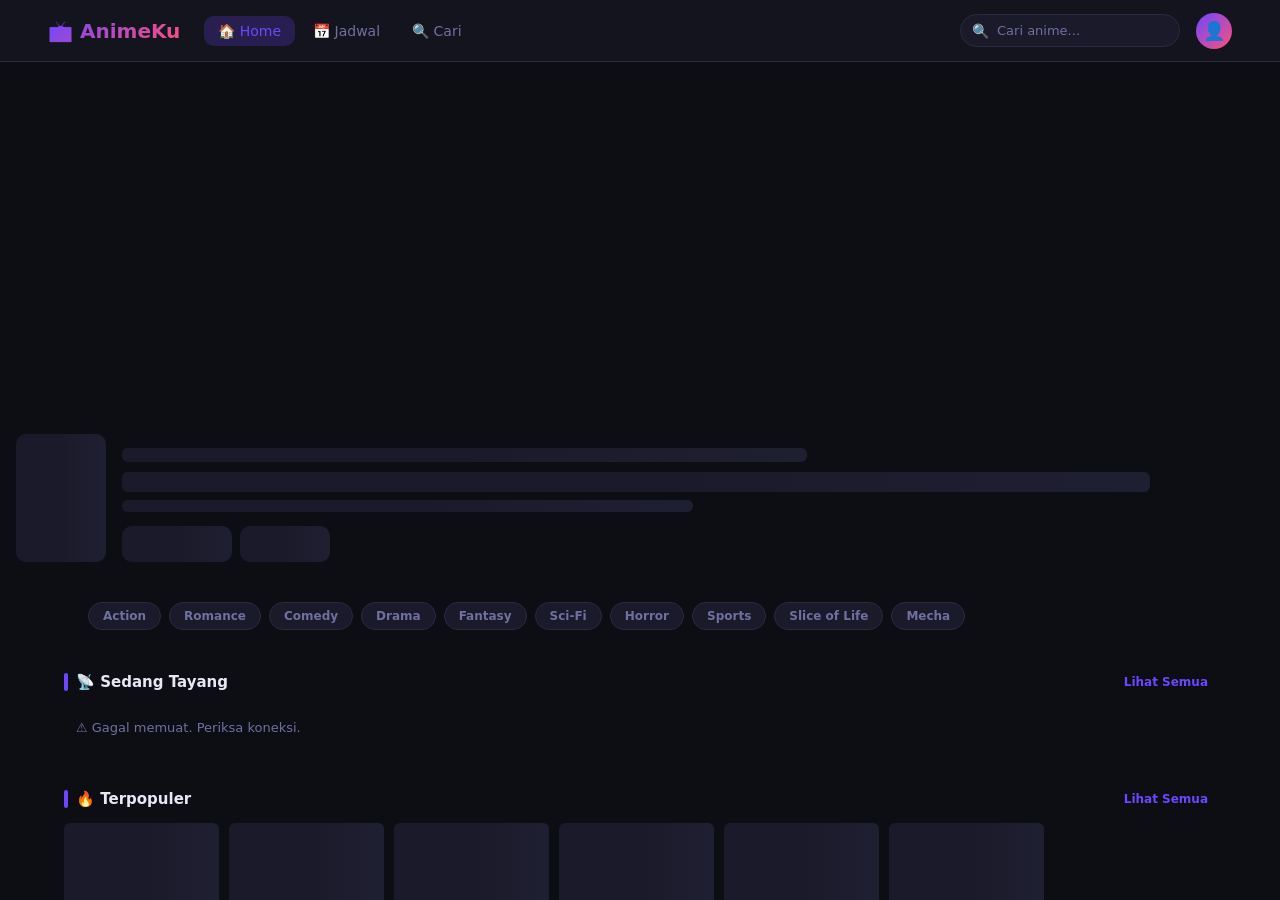
<file: Index.html>
<!DOCTYPE html>
<html lang="id">
<head>
  <meta charset="UTF-8">
  <meta name="viewport" content="width=device-width, initial-scale=1.0, viewport-fit=cover">
  <title>AnimeKu — Nonton Anime Subtitle Indonesia</title>
  <meta name="description" content="Nonton anime subtitle Indonesia terlengkap. Update setiap hari.">
  <meta name="theme-color" content="#6c47ff">
  <link rel="manifest" href="manifest.json">
  <link rel="stylesheet" href="style.css">
  <style>
    /* Safe area untuk iPhone notch */
    .bottomnav { padding-bottom: env(safe-area-inset-bottom); }
  </style>
</head>
<body>

<div class="app">

  <!-- ── TOP NAV (desktop) ── -->
  <nav class="topnav">
    <span class="logo">📺 AnimeKu</span>
    <div class="nav-links">
      <button class="tnav-btn active" data-page="home"   onclick="navigate('home')">🏠 Home</button>
      <button class="tnav-btn"        data-page="jadwal" onclick="navigate('jadwal')">📅 Jadwal</button>
      <button class="tnav-btn"        data-page="search" onclick="navigate('search')">🔍 Cari</button>
    </div>
    <div class="top-search">
      <span class="si">🔍</span>
      <input type="search" placeholder="Cari anime..." oninput="topSearch(this.value)">
    </div>
    <button class="user-btn" onclick="navigate('profile')">👤</button>
  </nav>

  <!-- ── CONTENT ── -->
  <div class="content" id="content">
    <!-- diisi oleh script.js -->
  </div>

  <!-- ── BOTTOM NAV (mobile) ── -->
  <nav class="bottomnav">
    <button class="nav-btn active" data-page="home"    onclick="navigate('home')">
      <span class="ni">🏠</span><span>Home</span>
    </button>
    <button class="nav-btn" data-page="jadwal" onclick="navigate('jadwal')">
      <span class="ni">📅</span><span>Jadwal</span>
    </button>
    <button class="nav-btn" data-page="search" onclick="navigate('search')">
      <span class="ni">🔍</span><span>Cari</span>
    </button>
    <button class="nav-btn" data-page="profile" onclick="navigate('profile')">
      <span class="ni">👤</span><span>Profil</span>
    </button>
  </nav>

</div><!-- /.app -->

<!-- ── DETAIL OVERLAY ── -->
<div class="overlay" id="detailOverlay" onclick="handleOverlayClick(event,'detailOverlay')">
  <div class="overlay-sheet" id="detailSheet"></div>
</div>

<!-- ── TRAILER OVERLAY ── -->
<div class="overlay" id="trailerOverlay" onclick="handleOverlayClick(event,'trailerOverlay')">
  <div class="overlay-sheet" style="border-radius:16px;padding:16px;max-width:640px;">
    <div style="display:flex;align-items:center;justify-content:space-between;margin-bottom:12px;">
      <span id="trailerTitle" style="font-weight:700;font-size:15px;"></span>
      <button onclick="closeTrailer()" style="background:none;border:none;color:var(--muted);font-size:22px;cursor:pointer;">✕</button>
    </div>
    <div class="video-wrap">
      <iframe id="trailerFrame" allowfullscreen
              allow="autoplay; encrypted-media"></iframe>
    </div>
  </div>
</div>

<script>
function handleOverlayClick(e, id) {
  if (e.target.id === id) {
    if (id === 'detailOverlay') closeDetail();
    if (id === 'trailerOverlay') closeTrailer();
  }
}
function topSearch(val) {
  if (val.trim().length > 1) {
    navigate('search', val.trim());
    // Update search input in page
    setTimeout(() => {
      const si = document.getElementById('sInput');
      if (si) { si.value = val; }
    }, 100);
  }
}
</script>

<script src="script.js"></script>
</body>
</html>
</file>
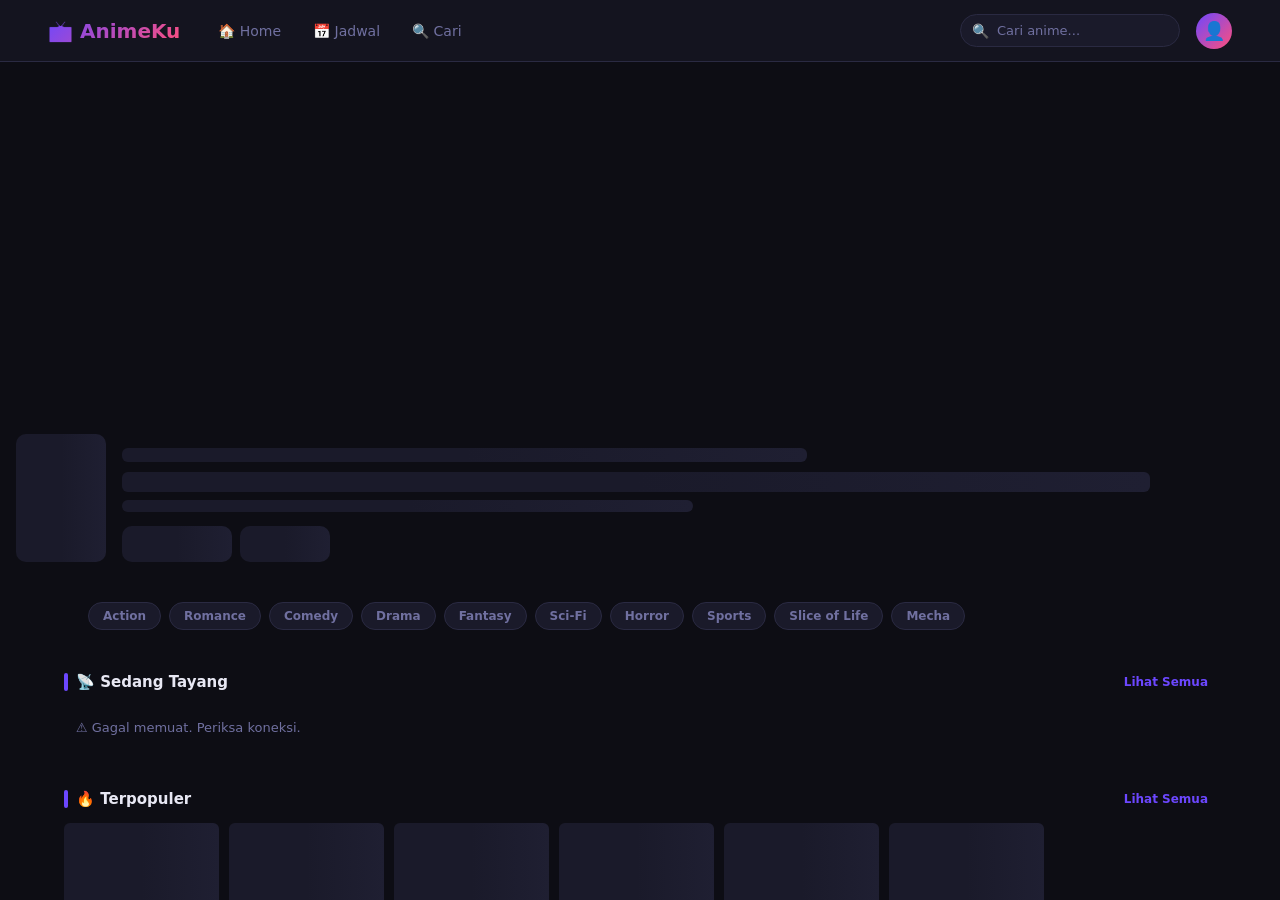
<file: index.html>
<!DOCTYPE html>
<html lang="id">
<head>
  <meta charset="UTF-8">
  <meta name="viewport" content="width=device-width, initial-scale=1.0, viewport-fit=cover">
  <title>AnimeKu — Nonton Anime Subtitle Indonesia</title>
  <meta name="description" content="Nonton anime subtitle Indonesia terlengkap. Update setiap hari.">
  <meta name="theme-color" content="#6c47ff">
  <link rel="manifest" href="manifest.json">
  <link rel="stylesheet" href="style.css">
  <style>
    /* Safe area untuk iPhone notch */
    .bottomnav { padding-bottom: env(safe-area-inset-bottom); }
  </style>
</head>
<body>

<div class="app">

  <!-- ── TOP NAV (desktop) ── -->
  <nav class="topnav">
    <span class="logo">📺 AnimeKu</span>
    <div class="nav-links">
      <button class="tnav-btn active" data-page="index"   onclick="navigate('index')">🏠 Home</button>
      <button class="tnav-btn"        data-page="jadwal" onclick="navigate('jadwal')">📅 Jadwal</button>
      <button class="tnav-btn"        data-page="search" onclick="navigate('search')">🔍 Cari</button>
    </div>
    <div class="top-search">
      <span class="si">🔍</span>
      <input type="search" placeholder="Cari anime..." oninput="topSearch(this.value)">
    </div>
    <button class="user-btn" onclick="navigate('profile')">👤</button>
  </nav>

  <!-- ── CONTENT ── -->
  <div class="content" id="content">
    <!-- diisi oleh script.js -->
  </div>

  <!-- ── BOTTOM NAV (mobile) ── -->
  <nav class="bottomnav">
    <button class="nav-btn active" data-page="index"    onclick="navigate('index')">
      <span class="ni">🏠</span><span>Home</span>
    </button>
    <button class="nav-btn" data-page="jadwal" onclick="navigate('jadwal')">
      <span class="ni">📅</span><span>Jadwal</span>
    </button>
    <button class="nav-btn" data-page="search" onclick="navigate('search')">
      <span class="ni">🔍</span><span>Cari</span>
    </button>
    <button class="nav-btn" data-page="profile" onclick="navigate('profile')">
      <span class="ni">👤</span><span>Profil</span>
    </button>
  </nav>

</div><!-- /.app -->

<!-- ── DETAIL OVERLAY ── -->
<div class="overlay" id="detailOverlay" onclick="handleOverlayClick(event,'detailOverlay')">
  <div class="overlay-sheet" id="detailSheet"></div>
</div>

<!-- ── TRAILER OVERLAY ── -->
<div class="overlay" id="trailerOverlay" onclick="handleOverlayClick(event,'trailerOverlay')">
  <div class="overlay-sheet" style="border-radius:16px;padding:16px;max-width:640px;">
    <div style="display:flex;align-items:center;justify-content:space-between;margin-bottom:12px;">
      <span id="trailerTitle" style="font-weight:700;font-size:15px;"></span>
      <button onclick="closeTrailer()" style="background:none;border:none;color:var(--muted);font-size:22px;cursor:pointer;">✕</button>
    </div>
    <div class="video-wrap">
      <iframe id="trailerFrame" allowfullscreen
              allow="autoplay; encrypted-media"></iframe>
    </div>
  </div>
</div>

<script>
function handleOverlayClick(e, id) {
  if (e.target.id === id) {
    if (id === 'detailOverlay') closeDetail();
    if (id === 'trailerOverlay') closeTrailer();
  }
}
function topSearch(val) {
  if (val.trim().length > 1) {
    navigate('search', val.trim());
    // Update search input in page
    setTimeout(() => {
      const si = document.getElementById('sInput');
      if (si) { si.value = val; }
    }, 100);
  }
}
</script>

<script src="script.js"></script>
</body>
</html>
</file>
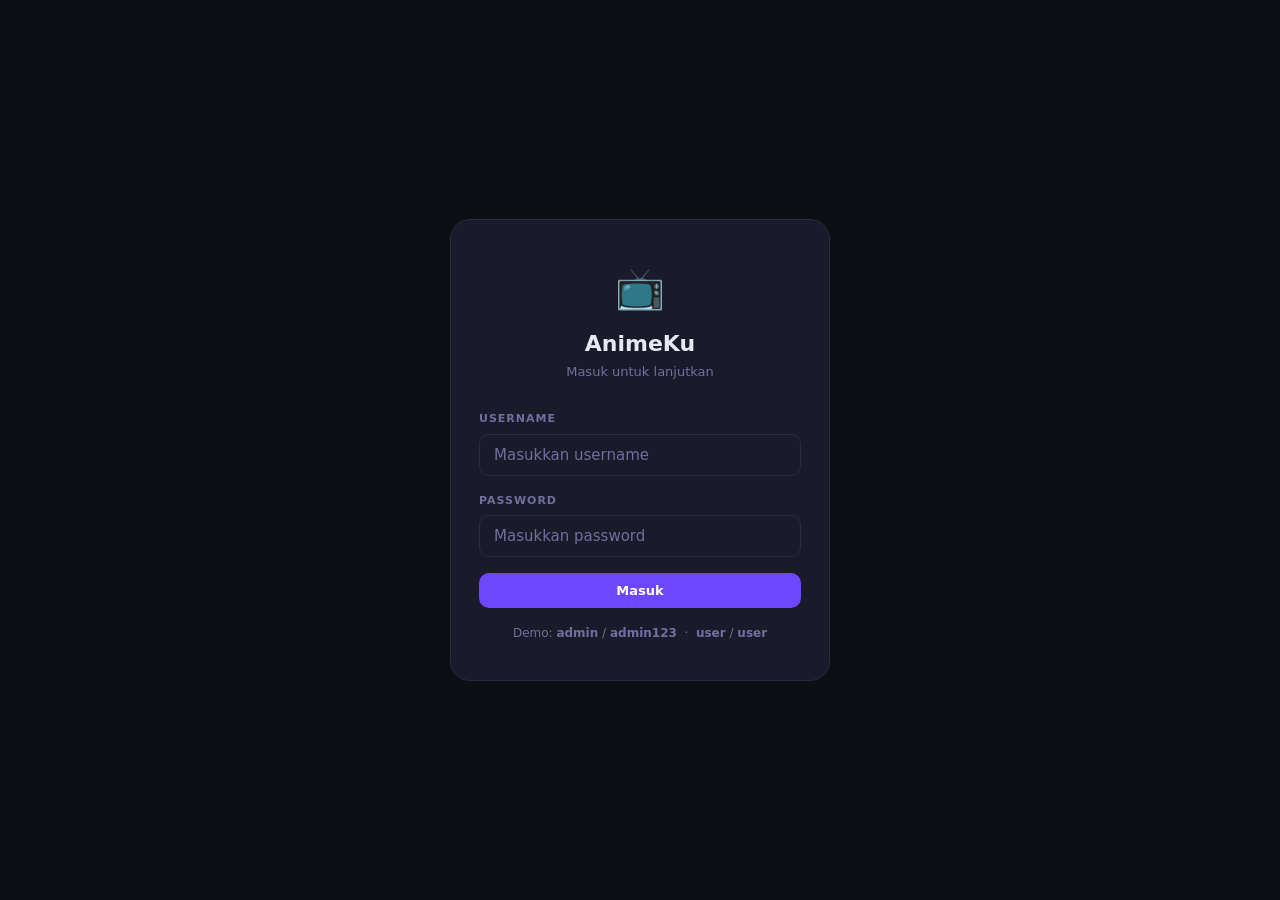
<file: admin.html>
<!DOCTYPE html>
<html lang="id">
<head>
  <meta charset="UTF-8">
  <meta name="viewport" content="width=device-width, initial-scale=1.0">
  <title>Admin Panel — AnimeKu</title>
  <link rel="stylesheet" href="style.css">
</head>
<body>
<div class="app">

  <!-- Top bar -->
  <nav class="topnav" style="display:flex;">
    <span class="logo">📺 AnimeKu</span>
    <span style="font-size:12px;color:var(--muted);margin-right:auto;">Admin Panel</span>
    <a href="index.html" class="btn btn-ghost btn-sm" style="margin-right:8px;">🏠 Situs</a>
    <button class="btn btn-danger btn-sm" onclick="doLogout()">🚪 Keluar</button>
  </nav>

  <div class="content" id="content">

    <!-- Page head -->
    <div class="page-head">
      <span class="ph-title">🛡️ Dashboard Admin</span>
      <span class="badge b-pink">Administrator</span>
    </div>

    <!-- Stats -->
    <div class="stat-grid" id="statsGrid">
      <div class="stat-card"><div class="sc-icon">🎬</div><div class="sc-val" id="sAnime">—</div><div class="sc-label">Total Anime Dimuat</div></div>
      <div class="stat-card"><div class="sc-icon">📡</div><div class="sc-val" id="sAiring">—</div><div class="sc-label">Sedang Tayang</div></div>
      <div class="stat-card"><div class="sc-icon">⭐</div><div class="sc-val" id="sTopScore">—</div><div class="sc-label">Skor Tertinggi</div></div>
      <div class="stat-card"><div class="sc-icon">👤</div><div class="sc-val">2</div><div class="sc-label">Akun Terdaftar</div></div>
    </div>

    <!-- Filter row -->
    <div style="display:flex;gap:8px;align-items:center;padding:0 12px 12px;flex-wrap:wrap;">
      <button class="genre-chip active" onclick="loadTable('top',this)">🏆 Top Anime</button>
      <button class="genre-chip" onclick="loadTable('airing',this)">📡 Sedang Tayang</button>
      <button class="genre-chip" onclick="loadTable('popular',this)">🔥 Terpopuler</button>
      <span style="margin-left:auto;font-size:12px;color:var(--muted);" id="tableInfo">Memuat...</span>
    </div>

    <!-- Table -->
    <div class="table-wrap">
      <table>
        <thead>
          <tr>
            <th>#</th>
            <th>Anime</th>
            <th>Score</th>
            <th>Episode</th>
            <th>Status</th>
            <th>Aksi</th>
          </tr>
        </thead>
        <tbody id="animeTable">
          <tr><td colspan="6" style="text-align:center;padding:24px;color:var(--muted);">Memuat data...</td></tr>
        </tbody>
      </table>
    </div>

    <p style="text-align:center;font-size:11px;color:var(--muted);padding:12px;">
      Data real-time dari Jikan API (MyAnimeList)
    </p>

  </div>
</div>

<script>
// Proteksi route
if (localStorage.getItem('username') !== 'admin') {
  alert('Akses ditolak. Hanya admin yang diizinkan.');
  window.location.href = 'login.html';
}
if (localStorage.getItem('theme') === 'light') document.body.classList.add('light');

async function jikan(path) {
  const r = await fetch('https://api.jikan.moe/v4' + path);
  const j = await r.json();
  return j.data || [];
}

async function loadStats() {
  try {
    const [top, airing] = await Promise.all([
      jikan('/top/anime?limit=25'),
      jikan('/top/anime?filter=airing&limit=25'),
    ]);
    document.getElementById('sAnime').textContent    = top.length + '+';
    document.getElementById('sAiring').textContent   = airing.length;
    document.getElementById('sTopScore').textContent = top[0]?.score ?? '—';
  } catch(e) {}
}

async function loadTable(filter, btn) {
  document.querySelectorAll('.genre-chip').forEach(c => c.classList.remove('active'));
  if (btn) btn.classList.add('active');

  const tbody = document.getElementById('animeTable');
  tbody.innerHTML = '<tr><td colspan="6" style="text-align:center;padding:24px;color:var(--muted);">Memuat...</td></tr>';

  try {
    const map = { top: '/top/anime?limit=25', airing: '/top/anime?filter=airing&limit=25', popular: '/top/anime?filter=bypopularity&limit=25' };
    const data = await jikan(map[filter] || map.top);
    document.getElementById('tableInfo').textContent = data.length + ' anime dimuat';

    tbody.innerHTML = data.map((a, i) => `
      <tr>
        <td style="color:var(--muted);font-weight:700;">${i+1}</td>
        <td>
          <div style="display:flex;align-items:center;gap:10px;">
            <img src="${a.images?.jpg?.image_url||''}" alt="${a.title}"
                 style="width:36px;height:50px;object-fit:cover;border-radius:6px;flex-shrink:0;"
                 onerror="this.style.display='none'">
            <div>
              <div style="font-weight:600;font-size:13px;max-width:180px;white-space:nowrap;overflow:hidden;text-overflow:ellipsis;">${a.title}</div>
              <div style="font-size:11px;color:var(--muted);">${a.type||''}</div>
            </div>
          </div>
        </td>
        <td><span style="color:var(--yellow);font-weight:700;">⭐ ${a.score??'—'}</span></td>
        <td style="color:var(--muted);">${a.episodes??'?'}</td>
        <td>
          <span class="badge ${a.airing?'b-green':'b-purple'}" style="font-size:10px;">
            ${a.airing?'Tayang':'Selesai'}
          </span>
        </td>
        <td>
          <a href="https://myanimelist.net/anime/${a.mal_id}" target="_blank"
             class="btn btn-ghost btn-sm" style="font-size:11px;padding:5px 10px;">
            Detail
          </a>
        </td>
      </tr>`).join('');

  } catch (e) {
    tbody.innerHTML = '<tr><td colspan="6" style="text-align:center;padding:24px;color:#ff5252;">⚠️ Gagal memuat. Periksa koneksi.</td></tr>';
  }
}

function doLogout() {
  if (!confirm('Keluar dari admin panel?')) return;
  localStorage.removeItem('loggedIn');
  localStorage.removeItem('username');
  window.location.href = 'login.html';
}

// Init
loadStats();
loadTable('top', document.querySelector('.genre-chip'));
</script>
</body>
</html>
</file>
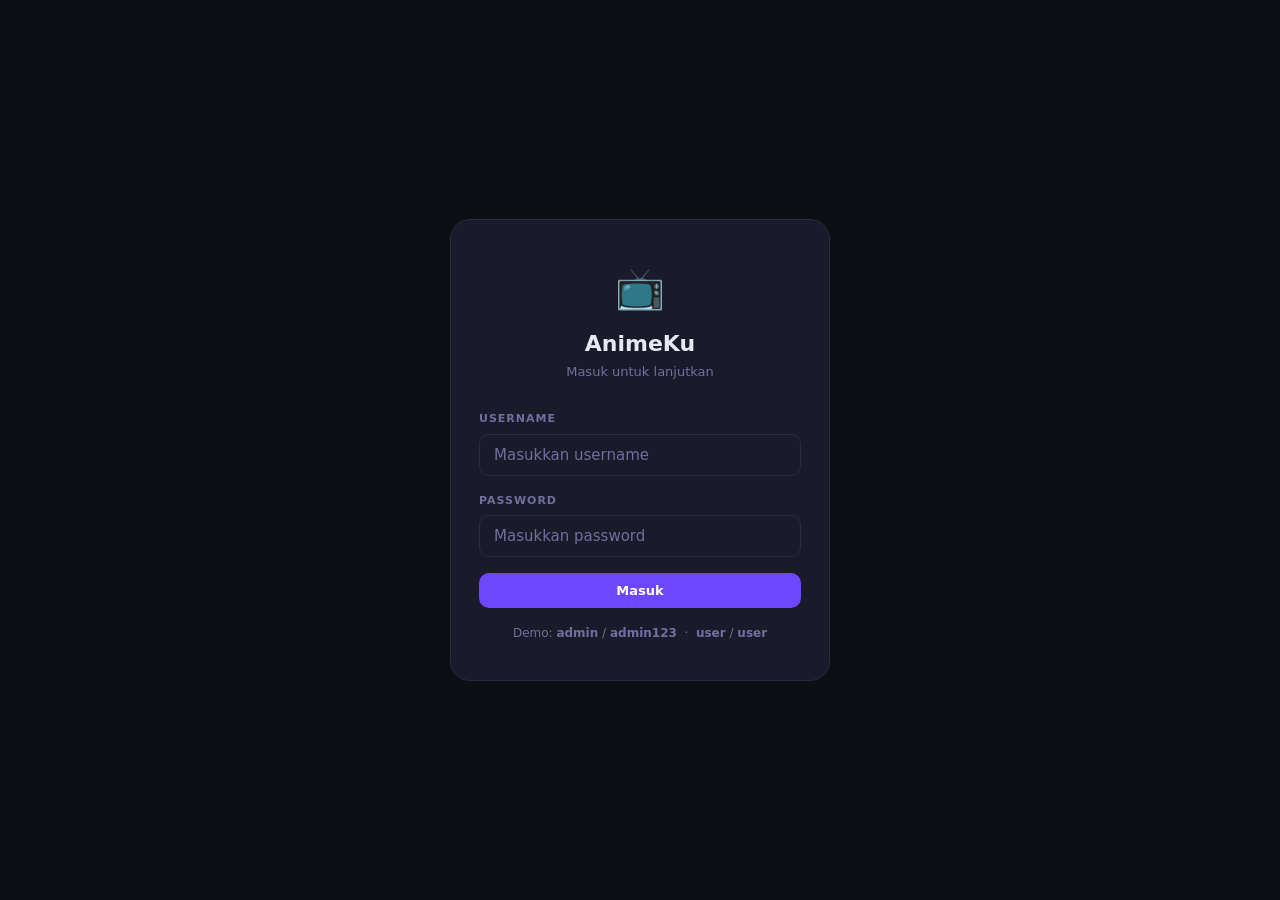
<file: login.html>
<!DOCTYPE html>
<html lang="id">
<head>
  <meta charset="UTF-8">
  <meta name="viewport" content="width=device-width, initial-scale=1.0">
  <title>Login — AnimeKu</title>
  <link rel="stylesheet" href="style.css">
</head>
<body>

<div class="login-page">
  <div class="login-card">

    <div class="login-logo">📺</div>
    <div class="login-title">AnimeKu</div>
    <div class="login-sub">Masuk untuk lanjutkan</div>

    <div id="errAlert" class="alert alert-err">⚠️ Username atau password salah.</div>

    <div class="form-group">
      <label>Username</label>
      <input type="text" id="uInput" placeholder="Masukkan username" autocomplete="username">
    </div>
    <div class="form-group">
      <label>Password</label>
      <input type="password" id="pInput" placeholder="Masukkan password"
             autocomplete="current-password"
             onkeydown="if(event.key==='Enter')doLogin()">
    </div>

    <button class="btn btn-primary btn-block" id="loginBtn" onclick="doLogin()">
      Masuk
    </button>

    <p style="text-align:center;font-size:12px;color:var(--muted);margin-top:16px;">
      Demo: <strong>admin</strong> / <strong>admin123</strong>
      &nbsp;·&nbsp; <strong>user</strong> / <strong>user</strong>
    </p>

  </div>
</div>

<script>
// Terapkan tema tersimpan
if (localStorage.getItem('theme') === 'light') document.body.classList.add('light');

// SHA-256 hash dari password menggunakan Web Crypto API bawaan browser
async function sha256(text) {
  const buf  = await crypto.subtle.digest('SHA-256', new TextEncoder().encode(text));
  return Array.from(new Uint8Array(buf)).map(b => b.toString(16).padStart(2,'0')).join('');
}

// Hash tersimpan (bukan plain text)
// admin123 → sha256 → hash di bawah
// Untuk ganti password: jalankan sha256("passwordBaru") di console, paste hasilnya di sini
const ACCOUNTS = {
  admin: '240be518fabd2724ddb6f04eeb1da5967448d7e831c08c8fa822809f74c720a9',
  user:  '04f8996da763b7a969b1028ee3007569eaf3a635486ddab211d512c85b9df8fb',
};

async function doLogin() {
  const u   = document.getElementById('uInput').value.trim();
  const p   = document.getElementById('pInput').value;
  const btn = document.getElementById('loginBtn');
  const err = document.getElementById('errAlert');

  if (!u || !p) { showErr(err); return; }

  btn.textContent = 'Memverifikasi...';
  btn.disabled    = true;

  const hash = await sha256(p);

  if (ACCOUNTS[u] && ACCOUNTS[u] === hash) {
    localStorage.setItem('loggedIn', 'true');
    localStorage.setItem('username', u);
    localStorage.setItem('email',    u + '@animeku.id');
    window.location.href = u === 'admin' ? 'admin.html' : 'index.html';
  } else {
    btn.textContent = 'Masuk';
    btn.disabled    = false;
    document.getElementById('pInput').value = '';
    document.getElementById('pInput').focus();
    showErr(err);
  }
}

function showErr(el) {
  el.classList.add('show');
  setTimeout(() => el.classList.remove('show'), 3000);
}
</script>
</body>
</html>
</file>
<file: style.css>
/* ============================================================
   AnimeKu — Complete Stylesheet
   Phase 1–5: Bug fix, UI redesign, responsive, animations
   ============================================================ */

/* ── Variables ── */
:root {
  --bg:        #0d0d14;
  --surface:   #14141f;
  --card:      #1a1a2a;
  --card2:     #1f1f32;
  --border:    #2a2a42;
  --accent:    #6c47ff;
  --accent-h:  #8263ff;
  --accent-g:  rgba(108,71,255,0.22);
  --pink:      #ff4f7b;
  --green:     #00c896;
  --yellow:    #ffd740;
  --text:      #e8e8f4;
  --muted:     #7070a0;
  --radius:    10px;
  --radius-lg: 16px;
  --nav-h:     64px;       /* bottom nav height mobile */
  --top-h:     62px;       /* top nav height desktop  */
  --ease:      0.2s ease;
}
body.light {
  --bg:      #f0f0f8;
  --surface: #ffffff;
  --card:    #f8f8ff;
  --card2:   #ececf8;
  --border:  #d0d0e8;
  --text:    #111128;
  --muted:   #666680;
}

/* ── Reset ── */
*, *::before, *::after { box-sizing: border-box; margin: 0; padding: 0; }
html { scroll-behavior: smooth; }
body {
  font-family: 'Segoe UI', system-ui, -apple-system, sans-serif;
  font-size: 15px; line-height: 1.6;
  background: var(--bg); color: var(--text);
  transition: background var(--ease), color var(--ease);
  overflow-x: hidden;
}
img { display: block; max-width: 100%; }
button { font-family: inherit; cursor: pointer; }
a { text-decoration: none; color: inherit; }

/* ── Scrollbar ── */
::-webkit-scrollbar { width: 5px; height: 5px; }
::-webkit-scrollbar-track { background: transparent; }
::-webkit-scrollbar-thumb { background: var(--border); border-radius: 99px; }

/* ── Skeleton shimmer ── */
.skeleton {
  background: linear-gradient(90deg,
    var(--card) 25%, var(--card2) 50%, var(--card) 75%);
  background-size: 200% 100%;
  animation: shimmer 1.5s infinite;
  border-radius: 6px;
}
@keyframes shimmer {
  0%   { background-position: 200% 0; }
  100% { background-position: -200% 0; }
}

/* ── Fade in ── */
@keyframes fadeUp {
  from { opacity: 0; transform: translateY(10px); }
  to   { opacity: 1; transform: none; }
}
.fade-up { animation: fadeUp 0.3s ease; }

/* ============================================================
   LAYOUT — SPA
   ============================================================ */
.app {
  display: flex;
  flex-direction: column;
  height: 100dvh;
  overflow: hidden;
}
.content {
  flex: 1;
  overflow-y: auto;
  overflow-x: hidden;
  padding-bottom: 20px;
}

/* ============================================================
   TOP NAV (desktop)
   ============================================================ */
.topnav {
  display: none;
  align-items: center;
  gap: 8px;
  padding: 0 24px;
  height: var(--top-h);
  background: var(--surface);
  border-bottom: 1px solid var(--border);
  flex-shrink: 0;
  position: sticky; top: 0; z-index: 50;
}
.topnav .logo {
  font-size: 20px; font-weight: 800;
  background: linear-gradient(135deg, var(--accent), var(--pink));
  -webkit-background-clip: text; -webkit-text-fill-color: transparent;
  background-clip: text;
  margin-right: 16px;
}
.topnav .nav-links { display: flex; gap: 4px; flex: 1; }
.topnav .nav-links .tnav-btn {
  background: none; border: none; color: var(--muted);
  font-size: 14px; font-weight: 500;
  padding: 7px 14px; border-radius: var(--radius);
  transition: color var(--ease), background var(--ease);
}
.topnav .nav-links .tnav-btn:hover,
.topnav .nav-links .tnav-btn.active {
  color: var(--text); background: var(--accent-g);
}
.topnav .nav-links .tnav-btn.active { color: var(--accent); }

/* Search inline desktop */
.topnav .top-search {
  position: relative; flex: 0 0 220px;
}
.topnav .top-search input {
  width: 100%; padding: 8px 14px 8px 36px;
  background: var(--card); border: 1px solid var(--border);
  border-radius: 99px; color: var(--text); font-size: 13px;
  outline: none; transition: border-color var(--ease);
}
.topnav .top-search input:focus { border-color: var(--accent); }
.topnav .top-search .si {
  position: absolute; left: 12px; top: 50%;
  transform: translateY(-50%); font-size: 14px; pointer-events: none;
}
.topnav .user-btn {
  width: 36px; height: 36px; border-radius: 50%;
  background: linear-gradient(135deg, var(--accent), var(--pink));
  border: none; font-size: 18px;
  display: flex; align-items: center; justify-content: center;
  margin-left: 8px;
}

/* ============================================================
   BOTTOM NAV (mobile)
   ============================================================ */
.bottomnav {
  display: flex;
  justify-content: space-around;
  align-items: center;
  background: var(--surface);
  border-top: 1px solid var(--border);
  height: var(--nav-h);
  flex-shrink: 0;
}
.nav-btn {
  display: flex; flex-direction: column;
  align-items: center; gap: 3px;
  background: none; border: none;
  color: var(--muted); font-size: 10px; font-weight: 600;
  padding: 6px 18px; border-radius: var(--radius);
  transition: color var(--ease); letter-spacing: 0.3px;
  -webkit-tap-highlight-color: transparent;
  text-transform: uppercase;
}
.nav-btn .ni { font-size: 22px; line-height: 1; }
.nav-btn.active { color: var(--accent); }
.nav-btn:hover  { color: var(--accent); }

/* ============================================================
   HERO BANNER
   ============================================================ */
.hero {
  position: relative;
  height: 58vw; max-height: 420px; min-height: 220px;
  overflow: hidden; flex-shrink: 0;
}
.hero-bg {
  position: absolute; inset: 0;
  background-size: cover; background-position: center top;
  filter: blur(16px) brightness(0.35);
  transform: scale(1.12);
  transition: background-image 0.6s ease;
}
.hero-overlay {
  position: absolute; inset: 0;
  background: linear-gradient(to top, var(--bg) 0%, rgba(13,13,20,0.4) 60%, transparent 100%);
}
.hero-content {
  position: relative; z-index: 2;
  display: flex; align-items: flex-end; gap: 16px;
  height: 100%; padding: 20px 16px;
}
.hero-poster {
  width: 90px; height: 128px; flex-shrink: 0;
  border-radius: 10px; object-fit: cover;
  box-shadow: 0 8px 30px rgba(0,0,0,0.6);
}
.hero-info { flex: 1; min-width: 0; }
.hero-badges { display: flex; gap: 6px; margin-bottom: 6px; flex-wrap: wrap; }
.hero-title {
  font-size: clamp(16px, 4vw, 22px);
  font-weight: 800; line-height: 1.2;
  white-space: nowrap; overflow: hidden; text-overflow: ellipsis;
  margin-bottom: 6px;
}
.hero-meta { font-size: 12px; color: var(--muted); margin-bottom: 10px; }
.hero-btns { display: flex; gap: 8px; }

/* Hero dots */
.hero-dots {
  position: absolute; bottom: 12px; right: 16px;
  z-index: 3; display: flex; gap: 6px;
}
.hero-dot {
  width: 6px; height: 6px; border-radius: 99px;
  background: rgba(255,255,255,0.3);
  transition: width var(--ease), background var(--ease);
  cursor: pointer; border: none;
}
.hero-dot.active { width: 18px; background: var(--accent); }

/* ============================================================
   SECTION HEADERS
   ============================================================ */
.section { padding: 0 12px; margin-top: 24px; }
.section-head {
  display: flex; align-items: center;
  justify-content: space-between; margin-bottom: 12px;
}
.section-title {
  font-size: 15px; font-weight: 700;
  display: flex; align-items: center; gap: 8px;
}
.section-title::before {
  content: ''; display: block;
  width: 4px; height: 18px;
  background: var(--accent); border-radius: 99px;
}
.see-all {
  font-size: 12px; color: var(--accent); font-weight: 600;
  background: none; border: none;
  padding: 4px 8px; border-radius: 6px;
  transition: background var(--ease);
}
.see-all:hover { background: var(--accent-g); }

/* ============================================================
   ANIME CARDS — Horizontal scroll
   ============================================================ */
.hscroll {
  display: flex; gap: 10px;
  overflow-x: auto; overflow-y: hidden;
  scroll-snap-type: x mandatory;
  scrollbar-width: none; -ms-overflow-style: none;
  padding-bottom: 4px;
}
.hscroll::-webkit-scrollbar { display: none; }

.anime-card {
  flex-shrink: 0;
  width: 120px;
  scroll-snap-align: start;
  cursor: pointer;
  transition: transform var(--ease);
}
.anime-card:hover { transform: translateY(-4px); }
.anime-card:active { transform: scale(0.96); }

.anime-card .poster {
  width: 120px; height: 170px;
  border-radius: var(--radius);
  object-fit: cover;
  background: var(--card2);
  margin-bottom: 6px;
  transition: box-shadow var(--ease);
}
.anime-card:hover .poster {
  box-shadow: 0 8px 24px rgba(108,71,255,0.4);
}
.anime-card .card-title {
  font-size: 12px; font-weight: 600; line-height: 1.3;
  overflow: hidden; display: -webkit-box;
  -webkit-line-clamp: 2; -webkit-box-orient: vertical;
}
.anime-card .card-meta {
  font-size: 11px; color: var(--muted); margin-top: 2px;
}

/* Skeleton card */
.card-skel { flex-shrink: 0; width: 120px; }
.card-skel .ps { width: 120px; height: 170px; }
.card-skel .ts { height: 12px; width: 80%; margin-top: 8px; }
.card-skel .ms { height: 10px; width: 50%; margin-top: 5px; }

/* ============================================================
   GENRE CHIPS
   ============================================================ */
.genre-wrap {
  display: flex; gap: 8px; overflow-x: auto;
  scrollbar-width: none; padding: 4px 0 8px;
}
.genre-wrap::-webkit-scrollbar { display: none; }
.genre-chip {
  flex-shrink: 0; padding: 6px 14px;
  background: var(--card); border: 1px solid var(--border);
  border-radius: 99px; font-size: 12px; font-weight: 600;
  color: var(--muted); cursor: pointer;
  transition: all var(--ease);
  white-space: nowrap;
}
.genre-chip:hover,
.genre-chip.active {
  background: var(--accent-g); border-color: var(--accent);
  color: var(--accent);
}

/* ============================================================
   GRID (search results, all anime)
   ============================================================ */
.anime-grid {
  display: grid;
  grid-template-columns: repeat(3, 1fr);
  gap: 10px; padding: 0 12px;
}
.anime-grid .anime-card { width: 100%; }
.anime-grid .anime-card .poster { width: 100%; height: auto; aspect-ratio: 2/3; }

/* ============================================================
   LIST ITEM (schedule, search row)
   ============================================================ */
.list-item {
  display: flex; align-items: center; gap: 12px;
  padding: 12px 0; border-bottom: 1px solid var(--border);
  cursor: pointer; transition: opacity var(--ease);
}
.list-item:last-child { border-bottom: none; }
.list-item:hover { opacity: 0.75; }
.list-item img {
  width: 50px; height: 70px; object-fit: cover;
  border-radius: 8px; flex-shrink: 0;
  background: var(--card2);
}
.list-item .li-info { flex: 1; min-width: 0; }
.list-item .li-title { font-weight: 600; font-size: 14px; }
.list-item .li-meta  { font-size: 12px; color: var(--muted); margin-top: 3px; }

/* ============================================================
   BADGES
   ============================================================ */
.badge {
  display: inline-block; font-size: 10px; font-weight: 700;
  padding: 3px 9px; border-radius: 99px;
  letter-spacing: 0.5px; text-transform: uppercase;
}
.b-purple { background: var(--accent-g);              color: var(--accent); }
.b-green  { background: rgba(0,200,150,0.15);          color: var(--green); }
.b-pink   { background: rgba(255,79,123,0.15);         color: var(--pink); }
.b-yellow { background: rgba(255,215,64,0.15);         color: var(--yellow); }
.b-red    { background: rgba(255,82,82,0.15);          color: #ff5252; }

/* ============================================================
   BUTTONS
   ============================================================ */
.btn {
  display: inline-flex; align-items: center; justify-content: center;
  gap: 7px; padding: 10px 20px; border-radius: var(--radius);
  font-size: 13px; font-weight: 700; border: none;
  cursor: pointer; transition: opacity var(--ease), transform var(--ease), box-shadow var(--ease);
  -webkit-tap-highlight-color: transparent;
}
.btn:active { transform: scale(0.96); }
.btn-primary {
  background: var(--accent); color: #fff;
}
.btn-primary:hover { box-shadow: 0 4px 20px var(--accent-g); opacity: 0.9; }
.btn-outline {
  background: rgba(255,255,255,0.1); color: #fff;
  border: 1px solid rgba(255,255,255,0.25);
  backdrop-filter: blur(6px);
}
.btn-ghost {
  background: var(--card); color: var(--text);
  border: 1px solid var(--border);
}
.btn-ghost:hover { border-color: var(--accent); color: var(--accent); }
.btn-sm { padding: 7px 14px; font-size: 12px; }
.btn-block { width: 100%; }
.btn-danger { background: rgba(255,82,82,0.15); color: #ff5252; border: 1px solid rgba(255,82,82,0.3); }

/* ============================================================
   FORM
   ============================================================ */
.form-group { margin-bottom: 16px; }
.form-group label {
  display: block; font-size: 11px; font-weight: 700;
  color: var(--muted); margin-bottom: 6px;
  text-transform: uppercase; letter-spacing: 1px;
}
input[type="text"], input[type="password"],
input[type="email"], input[type="search"], select, textarea {
  width: 100%; padding: 11px 14px;
  background: var(--card); border: 1px solid var(--border);
  border-radius: var(--radius); color: var(--text); font-size: 15px;
  outline: none; transition: border-color var(--ease), box-shadow var(--ease);
  font-family: inherit;
}
input:focus, select:focus, textarea:focus {
  border-color: var(--accent);
  box-shadow: 0 0 0 3px var(--accent-g);
}
input::placeholder { color: var(--muted); }

/* Search bar */
.search-box { position: relative; }
.search-box .si {
  position: absolute; left: 13px; top: 50%;
  transform: translateY(-50%); pointer-events: none;
  font-size: 16px; color: var(--muted);
}
.search-box input { padding-left: 40px; }

/* ============================================================
   ALERT
   ============================================================ */
.alert {
  padding: 11px 16px; border-radius: var(--radius);
  font-size: 13px; margin-bottom: 14px;
  display: none; align-items: center; gap: 8px;
}
.alert.show { display: flex; }
.alert-ok  { background: rgba(0,200,150,0.12); border: 1px solid rgba(0,200,150,0.3); color: var(--green); }
.alert-err { background: rgba(255,82,82,0.12); border: 1px solid rgba(255,82,82,0.3); color: #ff5252; }

/* ============================================================
   MODAL / DETAIL OVERLAY
   ============================================================ */
.overlay {
  position: fixed; inset: 0; z-index: 100;
  background: rgba(0,0,0,0.75); backdrop-filter: blur(4px);
  display: flex; align-items: flex-end;
  opacity: 0; pointer-events: none;
  transition: opacity 0.25s ease;
}
.overlay.open { opacity: 1; pointer-events: all; }
.overlay-sheet {
  width: 100%; max-height: 90vh;
  background: var(--surface);
  border-radius: 20px 20px 0 0;
  overflow-y: auto;
  transform: translateY(100%);
  transition: transform 0.3s cubic-bezier(0.32, 0.72, 0, 1);
}
.overlay.open .overlay-sheet { transform: none; }

/* Detail sheet */
.detail-hero {
  position: relative; height: 220px; overflow: hidden;
  border-radius: 20px 20px 0 0;
}
.detail-hero-bg {
  position: absolute; inset: 0;
  background-size: cover; background-position: center;
  filter: blur(8px) brightness(0.4); transform: scale(1.05);
}
.detail-hero-content {
  position: relative; z-index: 1; padding: 20px;
  height: 100%; display: flex; align-items: flex-end; gap: 14px;
  background: linear-gradient(to top, var(--surface) 0%, transparent 60%);
}
.detail-poster {
  width: 80px; height: 114px; border-radius: 8px;
  object-fit: cover; box-shadow: 0 4px 20px rgba(0,0,0,0.5);
  flex-shrink: 0;
}
.detail-title { font-size: 17px; font-weight: 800; line-height: 1.2; }
.detail-body  { padding: 16px; }
.detail-synopsis {
  font-size: 13px; color: var(--muted); line-height: 1.6;
  margin-bottom: 16px; overflow: hidden;
  display: -webkit-box; -webkit-line-clamp: 4; -webkit-box-orient: vertical;
}
.detail-btns { display: flex; gap: 8px; margin-bottom: 16px; }
.close-btn {
  position: absolute; top: 14px; right: 14px; z-index: 10;
  width: 32px; height: 32px; border-radius: 50%;
  background: rgba(0,0,0,0.5); border: none; color: #fff;
  font-size: 18px; display: flex; align-items: center; justify-content: center;
  cursor: pointer;
}

/* ============================================================
   SCHEDULE
   ============================================================ */
.day-tabs {
  display: flex; gap: 4px; overflow-x: auto;
  scrollbar-width: none; padding: 12px 12px 0;
}
.day-tabs::-webkit-scrollbar { display: none; }
.day-tab {
  flex-shrink: 0; padding: 7px 14px;
  background: var(--card); border: 1px solid var(--border);
  border-radius: 99px; font-size: 12px; font-weight: 700;
  color: var(--muted); cursor: pointer;
  transition: all var(--ease);
}
.day-tab:hover { color: var(--text); }
.day-tab.active {
  background: var(--accent-g); border-color: var(--accent);
  color: var(--accent);
}

/* ============================================================
   PROFILE
   ============================================================ */
.profile-header {
  padding: 32px 16px 20px;
  display: flex; flex-direction: column; align-items: center;
  text-align: center;
}
.p-avatar {
  width: 80px; height: 80px; border-radius: 50%;
  background: linear-gradient(135deg, var(--accent), var(--pink));
  font-size: 36px; display: flex; align-items: center;
  justify-content: center; margin-bottom: 12px;
  box-shadow: 0 0 30px var(--accent-g);
}
.p-name  { font-size: 20px; font-weight: 800; }
.p-email { font-size: 13px; color: var(--muted); margin-top: 2px; }

/* Watchlist tabs */
.wl-tabs {
  display: flex; border-bottom: 1px solid var(--border);
  margin: 0 12px;
}
.wl-tab {
  flex: 1; padding: 10px; text-align: center;
  font-size: 12px; font-weight: 700; color: var(--muted);
  background: none; border: none; border-bottom: 2px solid transparent;
  cursor: pointer; transition: all var(--ease);
}
.wl-tab.active { color: var(--accent); border-bottom-color: var(--accent); }

/* Menu item */
.menu-item {
  display: flex; align-items: center; gap: 14px;
  padding: 13px 16px; cursor: pointer;
  transition: background var(--ease); border-radius: var(--radius);
}
.menu-item:hover { background: var(--card); }
.menu-item .mi { font-size: 20px; }
.menu-item .mt { font-weight: 500; font-size: 14px; }
.menu-item .mc { margin-left: auto; color: var(--muted); font-size: 18px; }

/* ============================================================
   SETTINGS
   ============================================================ */
.setting-item {
  display: flex; align-items: center; justify-content: space-between;
  padding: 14px 0; border-bottom: 1px solid var(--border);
}
.setting-item:last-child { border-bottom: none; }
.s-label { font-weight: 600; font-size: 14px; }
.s-desc  { font-size: 11px; color: var(--muted); margin-top: 2px; }

/* Toggle switch */
.toggle { position: relative; width: 46px; height: 26px; flex-shrink: 0; }
.toggle input { opacity: 0; width: 0; height: 0; }
.tslider {
  position: absolute; inset: 0; background: var(--border);
  border-radius: 99px; cursor: pointer;
  transition: background var(--ease);
}
.tslider::before {
  content: ''; position: absolute;
  width: 20px; height: 20px; left: 3px; top: 3px;
  background: #fff; border-radius: 50%;
  transition: transform var(--ease);
}
.toggle input:checked + .tslider { background: var(--accent); }
.toggle input:checked + .tslider::before { transform: translateX(20px); }

/* ============================================================
   ADMIN
   ============================================================ */
.stat-grid {
  display: grid; grid-template-columns: repeat(2, 1fr);
  gap: 10px; padding: 0 12px; margin-bottom: 20px;
}
.stat-card {
  background: var(--card); border: 1px solid var(--border);
  border-radius: var(--radius-lg); padding: 16px;
}
.stat-card .sc-icon  { font-size: 26px; margin-bottom: 8px; }
.stat-card .sc-val   { font-size: 28px; font-weight: 800; }
.stat-card .sc-label { font-size: 11px; color: var(--muted); margin-top: 2px; }

.table-wrap { overflow-x: auto; margin: 0 12px; border-radius: var(--radius); border: 1px solid var(--border); }
table { width: 100%; border-collapse: collapse; font-size: 13px; }
thead th {
  background: var(--card2); color: var(--muted);
  font-size: 10px; font-weight: 700; text-transform: uppercase;
  letter-spacing: 1px; padding: 12px 14px; text-align: left;
  border-bottom: 1px solid var(--border);
}
tbody tr { border-bottom: 1px solid var(--border); transition: background var(--ease); }
tbody tr:last-child { border-bottom: none; }
tbody tr:hover { background: var(--card); }
tbody td { padding: 11px 14px; vertical-align: middle; }

/* ============================================================
   LOGIN
   ============================================================ */
.login-page {
  min-height: 100vh; display: flex;
  align-items: center; justify-content: center;
  padding: 24px; background: var(--bg);
}
.login-card {
  width: 100%; max-width: 380px;
  background: var(--card); border: 1px solid var(--border);
  border-radius: 20px; padding: 36px 28px;
}
.login-logo  { text-align: center; font-size: 40px; margin-bottom: 6px; }
.login-title { text-align: center; font-size: 22px; font-weight: 800; }
.login-sub   { text-align: center; font-size: 13px; color: var(--muted); margin-bottom: 28px; }

/* ============================================================
   CARD BOX (settings, info panels)
   ============================================================ */
.box {
  background: var(--card); border: 1px solid var(--border);
  border-radius: var(--radius-lg); padding: 16px;
  margin: 0 12px 12px;
}

/* ============================================================
   PAGE HEADER
   ============================================================ */
.page-head {
  display: flex; align-items: center; justify-content: space-between;
  padding: 16px 12px 8px;
}
.page-head .ph-title { font-size: 20px; font-weight: 800; }

/* ============================================================
   VIDEO / TRAILER
   ============================================================ */
.video-wrap {
  position: relative; width: 100%;
  aspect-ratio: 16/9; background: #000;
  border-radius: var(--radius); overflow: hidden;
  margin-bottom: 16px;
}
.video-wrap iframe { width: 100%; height: 100%; border: none; }
.video-placeholder {
  width: 100%; height: 100%;
  display: flex; flex-direction: column;
  align-items: center; justify-content: center;
  color: var(--muted); gap: 8px;
  background: var(--card);
}
.video-placeholder .vpi { font-size: 48px; }

/* ============================================================
   RESPONSIVE — Desktop (768px+)
   ============================================================ */
@media (min-width: 768px) {
  /* Show top nav, hide bottom nav */
  .topnav   { display: flex; }
  .bottomnav { display: none; }

  /* Content doesn't need bottom padding for nav */
  .content { padding-bottom: 40px; }

  /* Hero taller */
  .hero { max-height: 520px; height: 45vw; }
  .hero-poster { width: 120px; height: 170px; }
  .hero-title  { font-size: 26px; }

  /* Bigger cards */
  .anime-card { width: 155px; }
  .anime-card .poster { width: 155px; height: 220px; }
  .card-skel { width: 155px; }
  .card-skel .ps { width: 155px; height: 220px; }

  /* Section padding */
  .section     { padding: 0 24px; margin-top: 32px; }
  .day-tabs    { padding: 12px 24px 0; }
  .page-head   { padding: 16px 24px 8px; }
  .anime-grid  { grid-template-columns: repeat(5, 1fr); padding: 0 24px; }
  .table-wrap  { margin: 0 24px; }
  .stat-grid   { padding: 0 24px; grid-template-columns: repeat(4, 1fr); }
  .box         { margin: 0 24px 12px; }
  .genre-wrap  { padding-left: 24px; }

  /* Detail sheet as centered modal */
  .overlay { align-items: center; justify-content: center; padding: 24px; }
  .overlay-sheet {
    max-height: 80vh; max-width: 560px; width: 100%;
    border-radius: 20px; transform: scale(0.92);
  }
  .overlay.open .overlay-sheet { transform: none; }
}

@media (min-width: 1280px) {
  .topnav { padding: 0 48px; }
  .section, .page-head, .anime-grid, .table-wrap, .stat-grid, .box, .day-tabs {
    max-width: 1200px; margin-left: auto; margin-right: auto;
  }
  .anime-grid { grid-template-columns: repeat(6, 1fr); }
}
</file>
